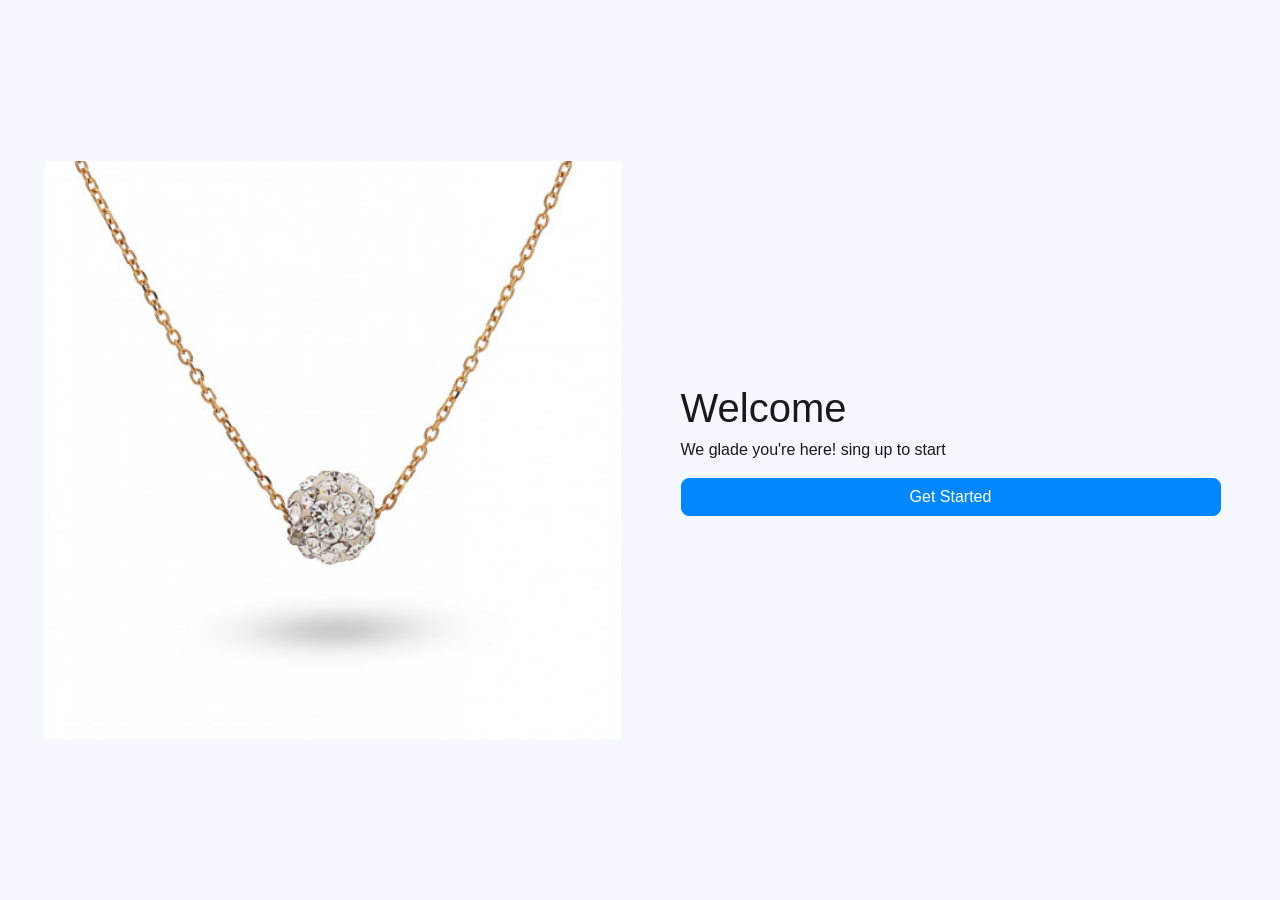
<file: index.html>
<!DOCTYPE html>
<html lang="en">
<head>
    <meta charset="UTF-8">
    <meta name="viewport" content="width=device-width, initial-scale=1.0">
    <title>Convert dollar to Egyptian pound</title>
    <!-- bootstrap6 css file -->
    <link rel="stylesheet" href="css/bootstrap.min.css">
    <!-- main css file -->
    <link rel="stylesheet" href="css/style.css">

</head>
<body>
    
    <div class="container">
        <div class="row h-100">
            <div class="md:col-6">
                <img class="d-block w-100" src="img/3123i2lmPiL._AC_SY780_.jpg" alt="" srcset="">
            </div>

            <div class="md:col-6 md:ps-12 d-flex flex-column justify-content-center">
                <h1>Welcome</h1>
                <p>We glade you're here! sing up to start</p>
                <form action="register.html" method="post">
                    <input type="submit" class="btn-solid theme-primary d-block w-100" value="Get Started">
                </form>
            </div>
        </div>
    </div>
    
    <!-- bootstrap js file -->
    <script src="js/bootstrap.bundle.min.js"></script>

</body>
</html>
</file>
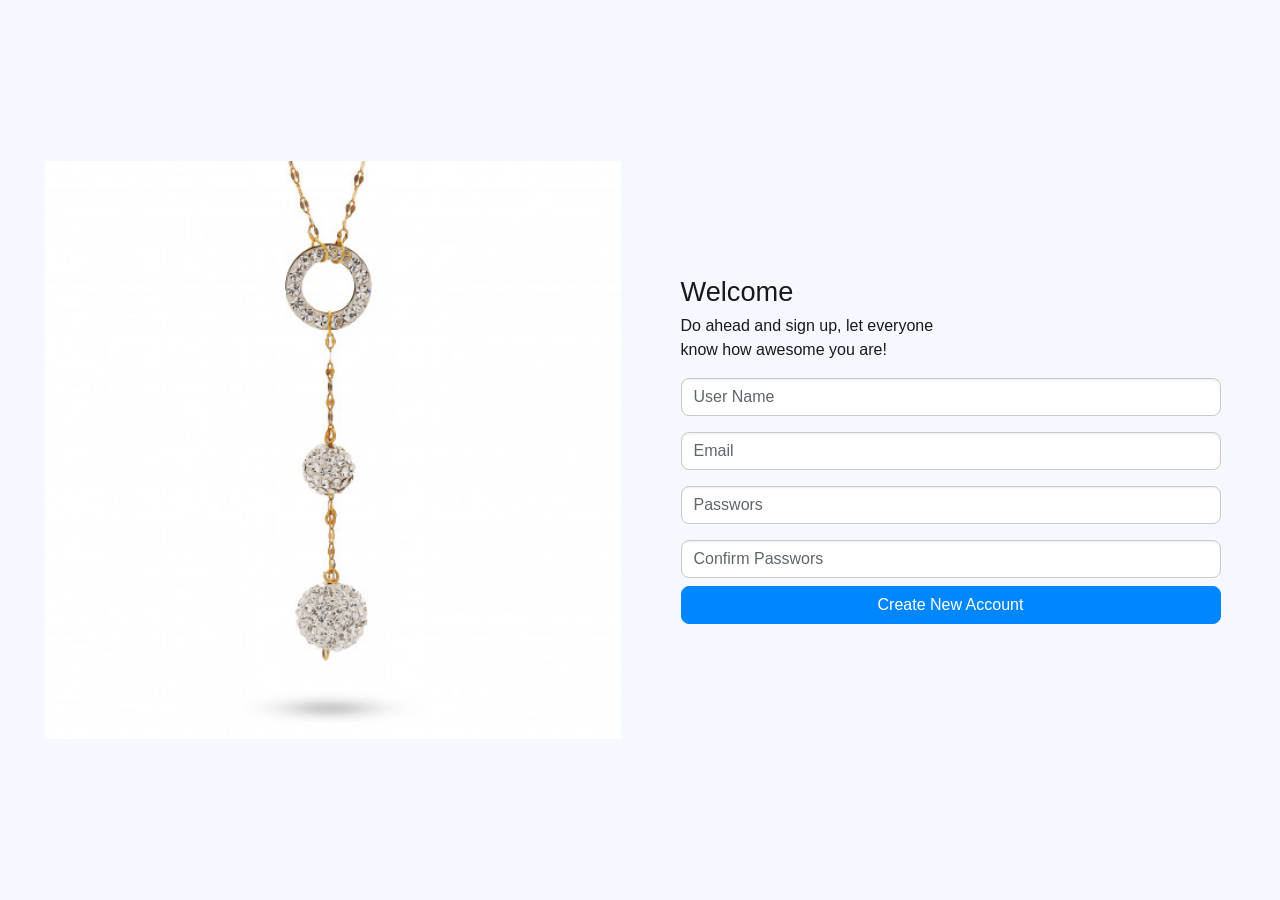
<file: register.html>
<!DOCTYPE html>
<html lang="en">
<head>
    <meta charset="UTF-8">
    <meta name="viewport" content="width=device-width, initial-scale=1.0">
    <title>Convert dollar to Egyptian pound</title>
    <!-- bootstrap6 css file -->
    <link rel="stylesheet" href="css/bootstrap.min.css">
    <!-- main css file -->
    <link rel="stylesheet" href="css/style.css">

</head>
<body>
    
    <div class="container">
        <div class="row h-100">
            <div class="md:col-6">
                <img class="d-block w-100" src="img/56f58c5bbae6320e1aa5d36445fd722b.jpg" alt="" srcset="">
            </div>

            <div class="md:col-6 md:ps-12 d-flex flex-column justify-content-center">
                <h4 class="fs-xl pt-6 md:pt-0">Welcome</h4>
                <p>Do ahead and sign up, let everyone<br>know how awesome you are!</p>
                <form id="submit_form" action="success.html" method="post">
                    <p id="emptyForm" class="alert theme-danger text-center d-none justify-content-center">Please enter your data.</p>
                    <div class="userNameContainer mb-5">
                        <input type="text" name="user_name" id="userName" class="form-control" placeholder="User Name">
                        <span id="userNameError" class="fg-danger m-0 fs-xs"></span>
                    </div>
                    
                    <div class="mailContainer mb-5">
                        <input type="email" name="email" id="mail" class="form-control" placeholder="Email">
                        <span id="mailError" class="fg-danger m-0 fs-xs"></span>
                    </div>
                    
                    <div class="passwordContainer mb-3">
                        <input type="password" name="password" id="password" class="form-control mb-5" placeholder="Passwors">
                        <input type="password" name="confirm_password" id="confirmPassword" class="form-control" placeholder="Confirm Passwors">
                        <span id="passwordError" class="fg-danger m-0 fs-xs"></span>
                    </div>
                    
                    <input type="submit" class="btn-solid theme-primary d-block w-100" value="Create New Account">
                </form>
            </div>
        </div>
    </div>
    
    <!-- bootstrap js file -->
    <script src="js/bootstrap.bundle.min.js"></script>
    <!-- main js file -->
     <script src="js/main.js"></script>

</body>
</html>
</file>
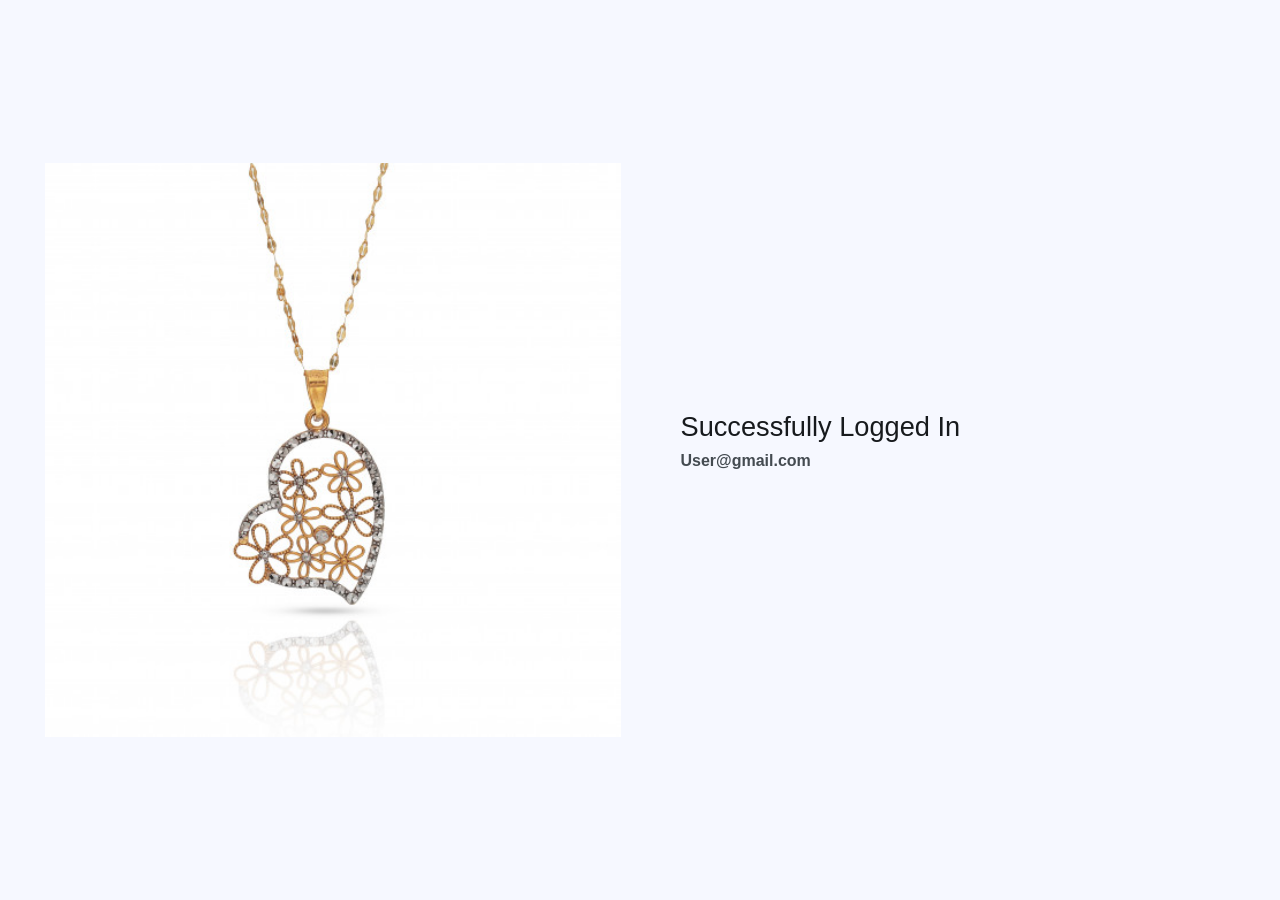
<file: success.html>
<!DOCTYPE html>
<html lang="en">
<head>
    <meta charset="UTF-8">
    <meta name="viewport" content="width=device-width, initial-scale=1.0">
    <title>Convert dollar to Egyptian pound</title>
    <!-- bootstrap6 css file -->
    <link rel="stylesheet" href="css/bootstrap.min.css">
    <!-- main css file -->
    <link rel="stylesheet" href="css/style.css">

</head>
<body>
    
    <div class="container">
        <div class="row h-100">
            <div class="md:col-6">
                <img class="d-block w-100" src="img/ea2e1cc89fe6186afba2ac5e3a2eebdc.jpg" alt="" srcset="">
            </div>

            <div class="md:col-6 md:ps-12 d-flex flex-column justify-content-center">
                <h4 class="fs-xl pt-6 md:pt-0">Successfully Logged In</h4>
                <p class="fg-2 fw-semibold">User@gmail.com</p>
            </div>
        </div>
    </div>
    
    <!-- bootstrap js file -->
    <script src="js/bootstrap.bundle.min.js"></script>

</body>
</html>
</file>
<file: css/style.css>
body {
    height: 100vh;
    display: flex;
    align-items: center;
    background-color: #f6f8ff;
}
</file>
